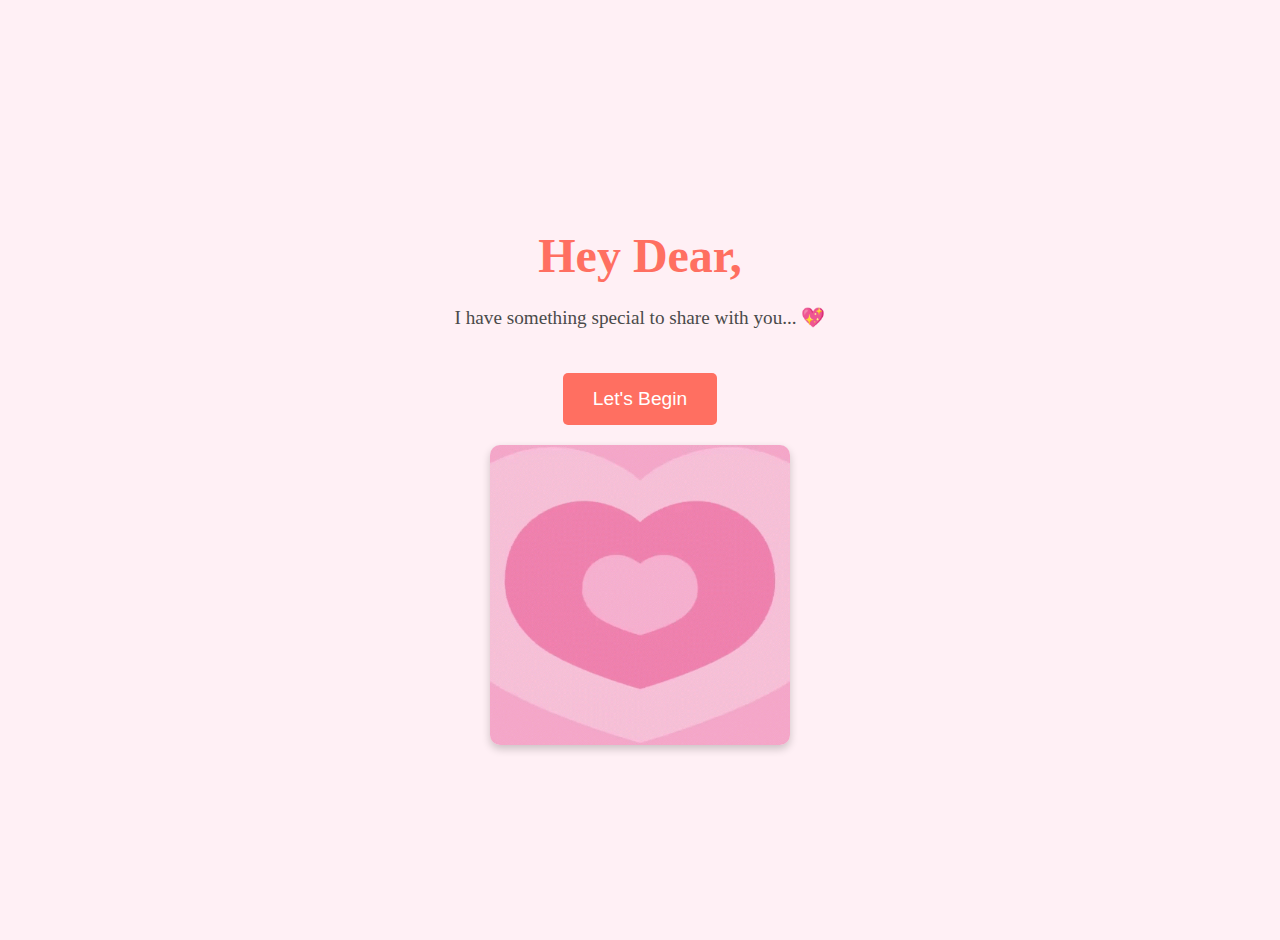
<file: index.html>
<!DOCTYPE html>
<html lang="en">
<head>
  <meta charset="UTF-8">
  <meta name="viewport" content="width=device-width, initial-scale=1.0">
  <title>For You 💖</title>
  <link rel="stylesheet" href="styles.css">
</head>
<body>
  <!-- Page 1: Introduction -->
  <section id="page1" class="page active">
    <div class="content">
      <h1>Hey Dear,</h1>
      <p>I have something special to share with you... 💖</p>
      <button id="next1">Let's Begin</button>
    </div>
    <img src="tenor.gif" alt="Romantic GIF" class="gif">
  </section>

  <!-- Page 2: Why You're Amazing -->
  <section id="page2" class="page">
    <div class="content">
      <h2>Why You're Amazing</h2>
      <p>
        From the moment we started talking, I knew there was something special about you. 
        Your kindness, your humor, and the way you make me feel—it’s everything to me. 💕
      </p>
      <button id="next2">Next</button>
    </div>
    <img src="blushing.gif" alt="Romantic GIF" class="gif">
  </section>

  <!-- Page 3: Our Connection -->
  <section id="page3" class="page">
    <div class="content">
      <h2>Our Connection</h2>
      <p>
        Every conversation with you feels like magic. I can’t imagine my days without 
        hearing from you. You’ve become such an important part of my life. 🌟
      </p>
      <button id="next3">Next</button>
    </div>
    <img src="love1.gif" alt="Romantic GIF" class="gif">
  </section>

  <!-- Page 4: My Feelings -->
  <section id="page4" class="page">
    <div class="content">
      <h2>My Feelings</h2>
      <p>
        I’ve been wanting to tell you this for a while now... I’ve developed feelings for you. 
        You mean so much to me, and I can’t keep it to myself anymore. 💌
      </p>
      <button id="next4">Next</button>
    </div>
    <img src="letter-love-letter.gif" alt="Romantic GIF" class="gif">
  </section>

  <!-- Page 5: Proposal -->
  <section id="page5" class="page">
    <div class="content">
      <h2>Will You Be My Girlfriend?</h2>
      <p>
        I know this is a big step, but I can’t imagine my life without you. 
        Will you make me the happiest person and be my girlfriend? 💍
      </p>
      <div class="buttons">
        <button id="yes-button">Yes! 💖</button>
        <button id="no-button">No 😢</button>
      </div>
      <p id="proposal-message" style="display: none;">
        Yay! You’ve made me the happiest person in the world! I can’t wait to see where this journey takes us. 💕
      </p>
    </div>
    <img src="propose-girlfriends.gif" alt="Romantic GIF" class="gif">
  </section>

  <script src="script.js"></script>
</body>
</html>
</file>
<file: styles.css>
/* General Styles */
body {
    font-family: 'Georgia', serif;
    margin: 0;
    padding: 0;
    background-color: #fff0f5;
    color: #4a4a4a;
    text-align: center;
    overflow: hidden;
}

/* Page Styles */
.page {
    display: none;
    flex-direction: column;
    justify-content: center;
    align-items: center;
    height: 100vh;
    padding: 20px;
}

.page.active {
    display: flex;
}

.content {
    max-width: 600px;
    margin: 0 auto;
}

/* Text Styling */
h1, h2 {
    font-size: 3rem;
    margin-bottom: 20px;
    color: #ff6f61;
}

p {
    font-size: 1.2rem;
    line-height: 1.6;
}

/* Button Styles */
button {
    background-color: #ff6f61;
    color: white;
    border: none;
    padding: 15px 30px;
    font-size: 1.2rem;
    border-radius: 5px;
    cursor: pointer;
    margin-top: 20px;
    transition: transform 0.2s ease-in-out, background-color 0.2s ease-in-out;
}

button:hover {
    background-color: #ff4a3d;
    transform: scale(1.05);
}

/* GIF Styling */
.gif {
    width: 300px;
    height: 300px;
    margin-top: 20px;
    border-radius: 10px;
    box-shadow: 0 4px 8px rgba(0, 0, 0, 0.2);
}

/* Proposal Section */
#page5 .buttons {
    display: flex;
    justify-content: center;
    gap: 20px;
    flex-wrap: wrap;
}

#no-button {
    background-color: #4a4a4a;
    position: relative;
    transition: transform 0.3s ease;
}

#no-button:hover {
    transform: scale(1.1);
}

#no-button.shrink {
    transform: scale(0.9);
}

/* Hide Proposal Message Initially */
#proposal-message {
    display: none;
    font-size: 1.5rem;
    margin-top: 20px;
    color: #ff6f61;
}

/* Popup Animation */
@keyframes fadeIn {
    from { opacity: 0; }
    to { opacity: 1; }
}

@keyframes pulse {
    0% { transform: scale(1); }
    50% { transform: scale(1.1); }
    100% { transform: scale(1); }
}

.popup {
    animation: fadeIn 0.5s ease-in-out;
}

.popup span {
    animation: pulse 1s infinite;
}

/* Responsive Design */
@media (max-width: 768px) {
    h1, h2 {
        font-size: 2rem;
    }

    p {
        font-size: 1rem;
    }

    .gif {
        width: 200px;
        height: 200px;
    }

    button {
        padding: 12px 24px;
        font-size: 1rem;
    }

    .content {
        padding: 10px;
    }
}
</file>
